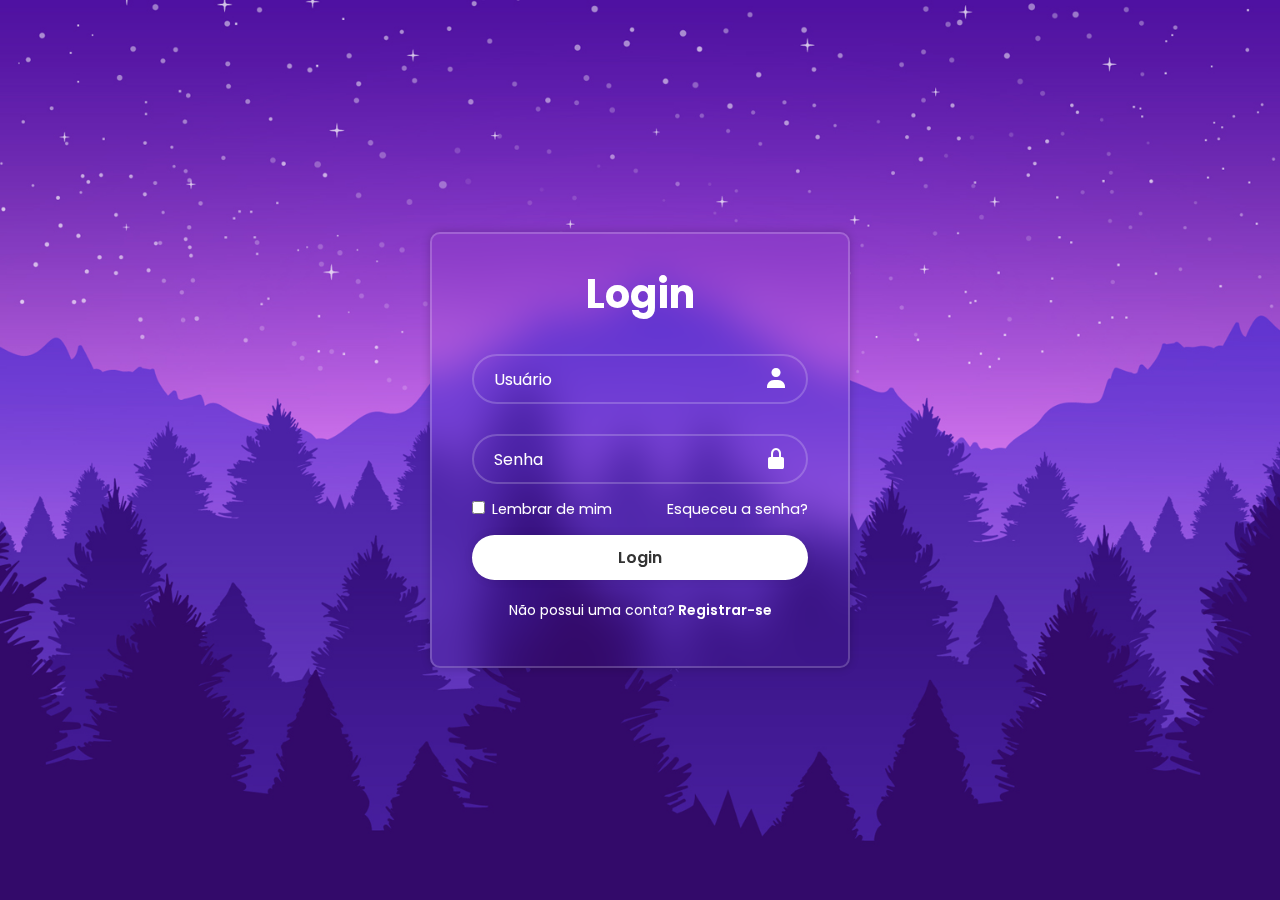
<file: index.html>
<!DOCTYPE html>
<html lang="pt-br">
<head>
    <meta charset="UTF-8">
    <meta name="viewport" content="width=device-width, initial-scale=1.0">
    <link rel="stylesheet" href="style.css">
    <link href='https://unpkg.com/boxicons@2.1.4/css/boxicons.min.css' rel='stylesheet'>
    <title>Login</title>
</head>
<body>
    <div class="conteudo">
        <form action="#">
            <h1>Login</h1>
            <div class="input-box">
                <input type="text" name="user" id="user" required placeholder="Usuário">
                <i class='bx bxs-user'></i>
            </div>
            <div class="input-box">
                <input type="password" name="pass" id="pass" required placeholder="Senha">
                <i class='bx bxs-lock-alt' ></i>
            </div>
            <div class="lembrar-perdeu">
                <label for=""><input type="checkbox"> Lembrar de mim</label>
                <a href="#">Esqueceu a senha?</a>
            </div>
            <button type="submit" class="btn">Login</button>
            <div class="registrar">
                <p>Não possui uma conta?<a href="#"> Registrar-se</a></p>
            </div>
        </form>
    </div>
</body>
</html>
</file>
<file: style.css>
@import url('https://fonts.googleapis.com/css2?family=Poppins:ital,wght@0,100;0,200;0,300;0,400;0,500;0,600;0,700;0,800;0,900;1,100;1,200;1,300;1,400;1,500;1,600;1,700;1,800;1,900&display=swap');

*{
    margin: 0;
    padding: 0;
    box-sizing: border-box;
    font-family: "Poppins", sans-serif;
}

body{
    display: flex;
    justify-content: center;
    align-items: center;
    min-height: 100vh;
    background: url('./images/img.jpg') no-repeat;
    background-size: cover;
    background-position: center;
}

.conteudo{
    width: 420px;
    background: transparent;
    border: 2px solid rgba(255, 255, 255, .2);
    backdrop-filter: blur(20px);
    box-shadow:0px 0px 10px rgba(0, 0, 0, 0.2);
    color: white;
    border-radius: 10px;
    padding: 30px 40px;
}

.conteudo h1{
    font-size: 2.5em;
    text-align: center;
}

.conteudo .input-box{
    width: 100%;
    height: 50px;
    margin: 30px 0;
    position: relative;
}

.input-box input{
    width: 100%;
    height: 100%;
    background: transparent;
    border: none;
    outline: none;
    border: 2px solid rgba(255, 255, 255, .2);
    border-radius: 40px;
    font-size: 16px;
    color: white;
    padding: 20px 45px 20px 20px;
}

.input-box input::placeholder{
    color: white;
}

.input-box i{
    position: absolute;
    right: 20px;
    top: 50%;
    transform: translateY(-50%);
    font-size: 1.5em;
}

.conteudo .lembrar-perdeu{
    display: flex;
    justify-content: space-between;
    font-size: 0.9em;
    margin: -15px 0px 15px;
}

.lembrar-perdeu label input{
    accent-color: rgb(255, 255, 255);
    margin-right: 3px;
}

.lembrar-perdeu a{
    color: white;
    text-decoration: none;
}

.lembrar-perdeu a:hover{
    text-decoration: underline;
}

.conteudo .btn{
    width: 100%;
    height: 45px;
    font-size: 16px;
    font-weight: 600;
    background: white;
    border: none;
    outline: none;
    border-radius: 40px;
    box-shadow: 0px 0px 10px rgba(0, 0, 0, 0.1);
    cursor: pointer;
    color: #333;
}

.conteudo .registrar{
    text-align: center;
    font-size: 14px;
    margin: 20px 0px 15px;
}

.registrar p a{
    color: white;
    text-decoration: none;
    font-weight: 600;
}

.registrar p a:hover{
    text-decoration: underline;
}
</file>
